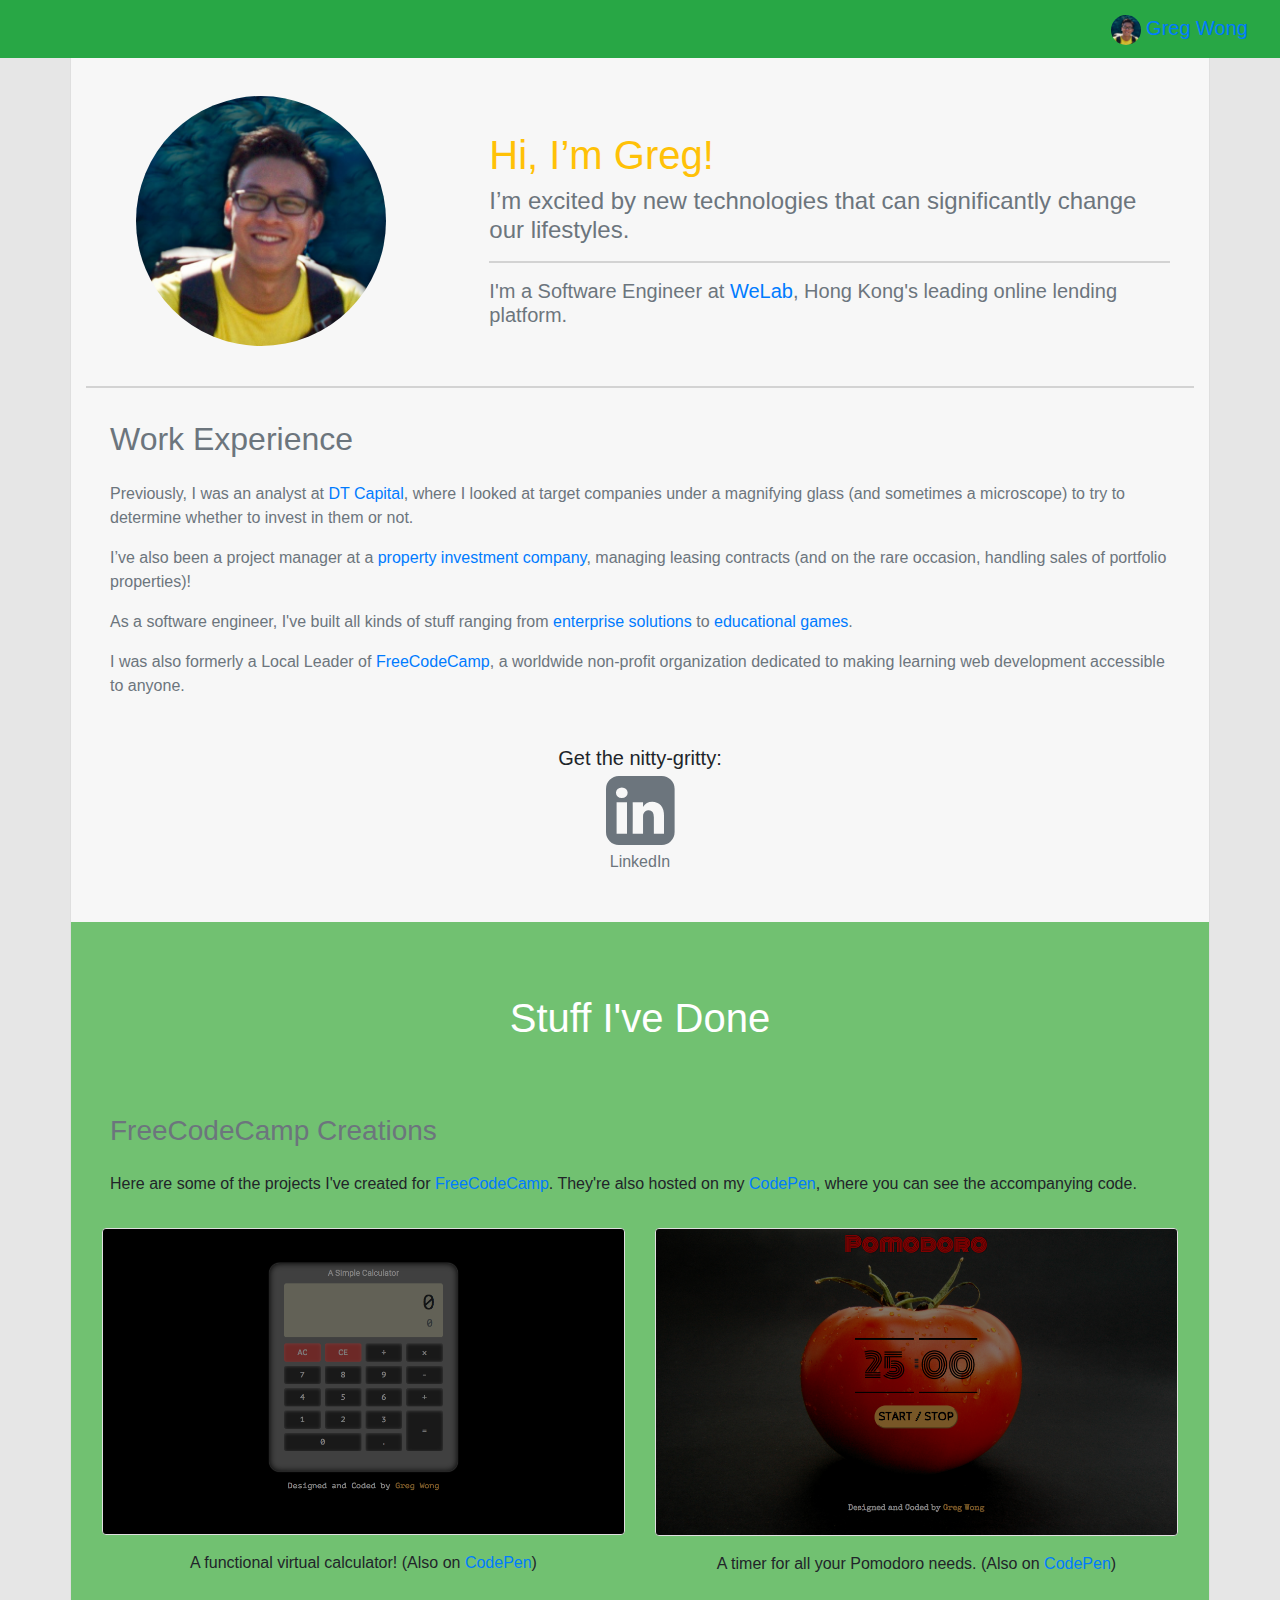
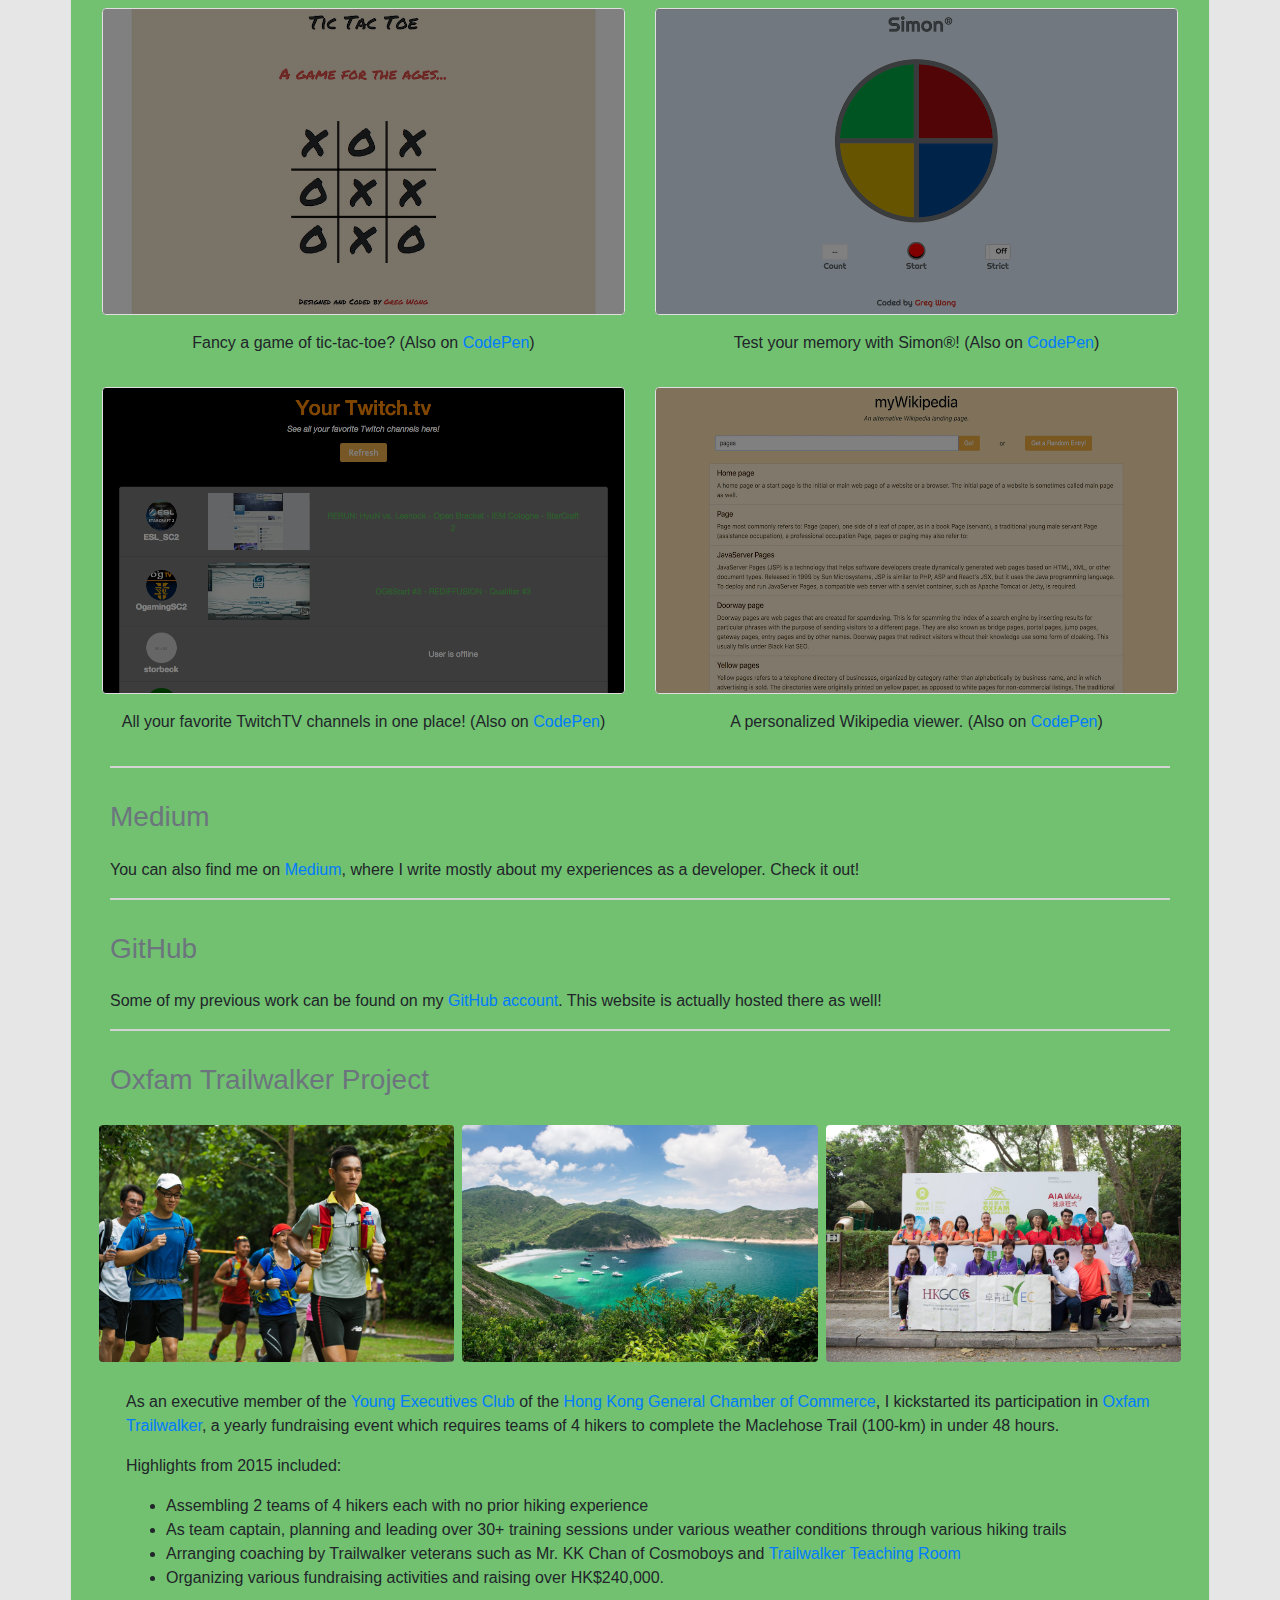
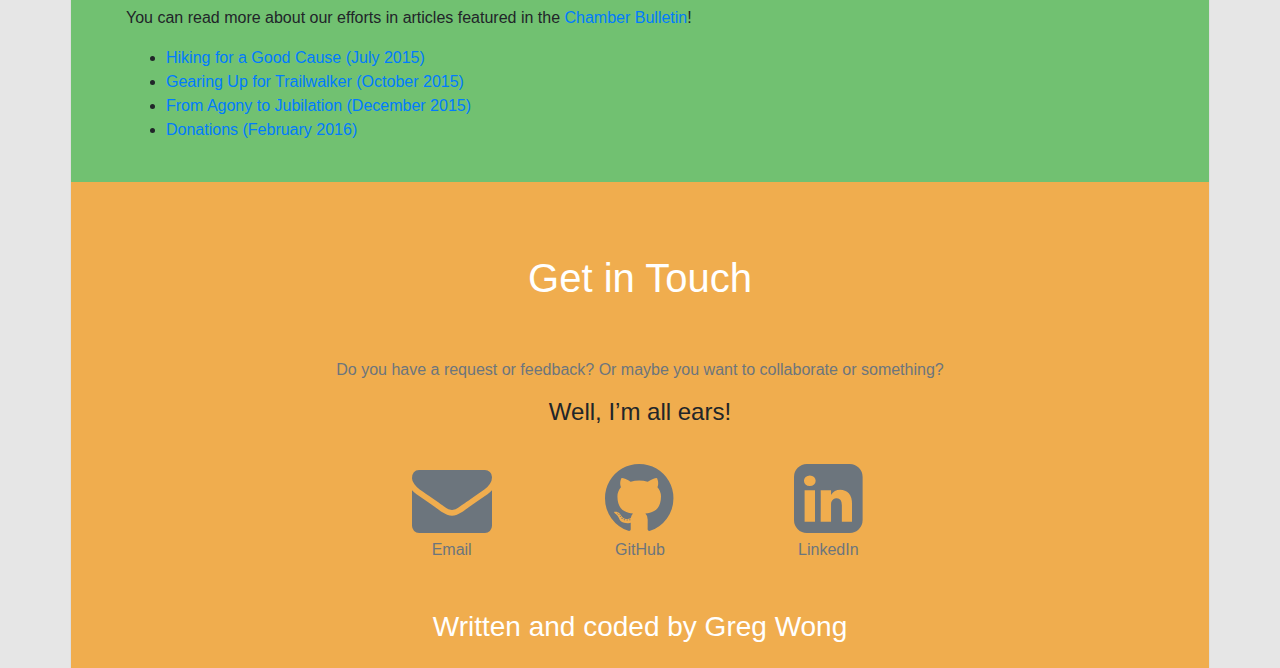
<file: index.html>
<!DOCTYPE html>
<html>
<head>
  <meta charset="utf-8">
  <meta name="viewport" content="width=device-width, initial-scale=1, maximum-scale=1">
  <title>gregwong.me</title>
  <link rel="icon" href="images/greg1.jpg" type="image/gif" sizes="16x16">
  <link rel="stylesheet" href="https://cdnjs.cloudflare.com/ajax/libs/twitter-bootstrap/4.0.0-alpha.6/css/bootstrap.min.css">
  <link rel="stylesheet" href="https://cdnjs.cloudflare.com/ajax/libs/font-awesome/4.7.0/css/font-awesome.min.css">
  <link rel="stylesheet" href="style.css">
  <!-- without defer or async, these are fetched and executed immediately before the browser continues parsing the page -->
  <script type="text/javascript" src="https://cdnjs.cloudflare.com/ajax/libs/jquery/3.1.1/jquery.min.js"> </script>
  <script type="text/javascript" src="https://cdnjs.cloudflare.com/ajax/libs/twitter-bootstrap/4.0.0-alpha.6/js/bootstrap.min.js"> </script>
  <!-- with defer, the script is executed when the page has finished parsing -->
  <script defer type="text/javascript" src="script.js"> </script>
  <script>
  (function(i,s,o,g,r,a,m){i['GoogleAnalyticsObject']=r;i[r]=i[r]||function(){
    (i[r].q=i[r].q||[]).push(arguments)},i[r].l=1*new Date();a=s.createElement(o),
    m=s.getElementsByTagName(o)[0];a.async=1;a.src=g;m.parentNode.insertBefore(a,m)
  })(window,document,'script','https://www.google-analytics.com/analytics.js','ga');

  ga('create', 'UA-99852578-1', 'auto');
  ga('send', 'pageview');

  </script>
</head>

<body data-spy="scroll" data-target="#navs" data-offset="50">
  <nav class="navbar navbar-toggleable-md navbar-inverse bg-success fixed-top">
    <button class="navbar-toggler navbar-toggler-right" type="button" data-toggle="collapse" data-target="#navbarSupportedContent" aria-controls="navbarSupportedContent" aria-expanded="false" aria-label="Toggle navigation">
      <span class="navbar-toggler-icon"></span>
    </button>

    <a class="navbar-brand" href="#">
      <img class="rounded-circle text-center" src="images/greg1.jpg" width="30" height="30" alt="">
      Greg Wong
    </a>
    <div class="collapse navbar-collapse justify-content-end" id="navbarSupportedContent">
      <div id="navs">
        <ul class="nav navbar-nav">
          <li class="nav-item">
            <a class="nav-link" href="https://medium.com/@gregory.lt.wong" target="_blank">Blog</a>
          <li class="nav-item">
            <a class="nav-link" href="#about">About</a>
          </li>
          <li class="nav-item">
            <a class="nav-link" href="#portfolio">Portfolio</a>
          </li>
          <li class="nav-item">
            <a class="nav-link" href="#contact-me">Contact</a>
          </li>
        </ul>
      </div>
    </div>
  </nav>


  <div id="about"></div>
  <div class="container pt-5 about light-side-border">
    <div class="row pt-5 pb-md-4">
      <div class="col-md-6 col-lg-4 my-auto text-center">
        <img class="rounded-circle" width="250" height="250" src="images/greg1.jpg" alt="">
      </div>
      <div class="col-md-6 col-lg-8 my-auto">
        <div class="px-4 pt-4 text-center">
          <h1 class="text-warning text-md-left">
            Hi, I’m Greg!
          </h1>
          <h4 class="text-muted text-md-left">
            I’m excited by new technologies that can significantly change our lifestyles.
          </h4>
          <hr />
          <h5 class="text-muted text-md-left">
            I'm a Software Engineer at <a href="https://www.welab.co/en">WeLab</a>, Hong Kong's leading online lending platform.
          </h5>
        </div>
      </div>
    </div>
    <div class="row pb-2">
      <div class="col-12">
        <hr />
        <div class="px-4 text-muted">
          <h2 class="text-center text-md-left py-3">Work Experience</h2>
          <p>
            Previously, I was an analyst at <a href="http://www.dt-capitalhk.com/" target="_blank">DT Capital</a>, where I looked at target companies under a magnifying glass (and sometimes a microscope) to try to determine whether to invest in them or not.
          </p>
          <p>
            I’ve also been a project manager at a <a href="http://www.larryproperties.com.hk/" target="_blank">property investment company</a>, managing leasing contracts (and on the rare occasion, handling sales of portfolio properties)!
          </p>
          <p>
            As a software engineer, I've built all kinds of stuff ranging from <a href="http://www.boardvantage.com/" target="_blank">enterprise solutions</a>
            to <a href="http://www.wizdygames.com/" target="_blank">educational games</a>.
          </p>
          <p>
            I was also formerly a Local Leader of <a href="https://www.freecodecamp.com/">FreeCodeCamp</a>, a worldwide non-profit organization dedicated to making learning web development accessible to anyone.
          </p>
        </div>
      </div>
    </div>
    <div class="row">
      <div class="col-12 pt-4 pb-5">
        <h5 class="text-center my-auto">
          Get the nitty-gritty:
        </h5>
        <a class="text-muted" href="https://www.linkedin.com/in/gregorylwong/" target="_blank">
          <div class="text-center">
            <i class="fa fa-linkedin-square fa-5x"></i>
            <div class="">
              LinkedIn
            </div>
          </div>
        </a>
      </div>
    </div>
  </div>
</div>
</div>

<div id="portfolio"></div>
<div class="container pt-5 portfolio light-side-border">
  <div class="row justify-content-center py-4">
    <div class="col-6 text-center">
      <h1 class="text-white">Stuff I've Done</h1>
    </div>
  </div>

  <div class="row bg-faded">
    <div class="col-12">
      <div class="px-4 pt-4">
        <h3 class="text-muted text-center text-md-left py-3">FreeCodeCamp Creations</h3>
        <p>
          Here are some of the projects I've created for <a href="https://www.freecodecamp.com/gregorywong">FreeCodeCamp</a>. They're also hosted on my <a href="https://codepen.io/gregorywong/" target="_blank">CodePen</a>, where you can see the accompanying code.
        </p>
      </div>
    </div>
  </div>

  <div class="row bg-faded px-3">

    <div class="col-12 col-lg-6 pt-3 text-center">
      <a href="http://sandbox.gregwong.me/freeCodeCamp/calculator/calculator.html">
        <div class="img-link-container light-border rounded">
          <img class="img-fluid img-link" src="images/calculator.png" alt="">
        </div>
      </a>
      <p class="pt-3">A functional virtual calculator! (Also on <a href="https://codepen.io/gregorywong/pen/KqqmMa/">CodePen</a>)</p>
    </div>

    <div class="col-12 col-lg-6 pt-3 text-center">
      <a href="http://sandbox.gregwong.me/freeCodeCamp/pomodoro/pomodoro.html">
        <div class="img-link-container light-border rounded">
          <img class="img-fluid img-link" src="images/pomodoro.png" alt="">
        </div>
      </a>
      <p class="pt-3">A timer for all your Pomodoro needs. (Also on <a href="https://codepen.io/gregorywong/pen/gRxEKg/">CodePen</a>)</p>
    </div>

    <div class="col-12 col-lg-6 pt-3 text-center">
      <a href="http://sandbox.gregwong.me/freeCodeCamp/tictactoe/tictactoe.html">
        <div class="img-link-container light-border rounded">
          <img class="img-fluid img-link" src="images/tictactoe.png" alt="">
        </div>
      </a>
      <p class="pt-3">Fancy a game of tic-tac-toe? (Also on <a href="https://codepen.io/gregorywong/pen/zzpbMW/">CodePen</a>)</p>
    </div>

    <div class="col-12 col-lg-6 pt-3 text-center">
      <a href="http://sandbox.gregwong.me/freeCodeCamp/simon/simon.html">
        <div class="img-link-container light-border rounded">
          <img class="img-fluid img-link" src="images/simon.png" alt="">
        </div>
      </a>
      <p class="pt-3">Test your memory with Simon®! (Also on <a href="https://codepen.io/gregorywong/pen/awKEop/">CodePen</a>)</p>
    </div>

    <div class="col-12 col-lg-6 pt-3 text-center">
      <a href="http://sandbox.gregwong.me/freeCodeCamp/twitchtv/twitchtv.html">
        <div class="img-link-container light-border rounded">
          <img class="img-fluid img-link" src="images/twitchtv.png" alt="">
        </div>
      </a>
      <p class="pt-3">All your favorite TwitchTV channels in one place! (Also on <a href="https://codepen.io/gregorywong/pen/XgKxVj/">CodePen</a>)</p>
    </div>

    <div class="col-12 col-lg-6 pt-3 text-center">
      <a href="http://sandbox.gregwong.me/freeCodeCamp/mywikipedia/mywikipedia.html">
        <div class="img-link-container light-border rounded">
          <img class="img-fluid img-link" src="images/mywikipedia.png" alt="">
        </div>
      </a>
      <p class="pt-3">A personalized Wikipedia viewer. (Also on <a href="https://codepen.io/gregorywong/pen/JJXqxL/">CodePen</a>)</p>
    </div>

  </div>

  <div class="row bg-faded">
    <div class="col-12">
      <div class="px-4">
        <hr>
        <h3 class="text-muted text-center text-md-left py-3">Medium</h3>
        <p>
          You can also find me on <a href="https://medium.com/@gregory.lt.wong" target="_blank">Medium</a>, where I write mostly about my experiences as a developer. Check it out!
        </p>
        <hr>
        <h3 class="text-muted text-center text-md-left py-3">GitHub</h3>
        <p>
          Some of my previous work can be found on my <a href="https://github.com/gregorywong" target="_blank">GitHub account</a>. This website is actually hosted there as well!
        </p>
        <hr>
        <h3 class="text-muted text-center text-md-left py-3">Oxfam Trailwalker Project</h3>
      </div>
    </div>
  </div>
  <div class="row px-4 bg-faded">
    <div class="hidden-sm-down col-md-4 px-1 py-1 text-center">
      <img class="img-fluid rounded" src="images/trailwalker1.jpg" alt="">
    </div>
    <div class="hidden-sm-down col-md-4 px-1 py-1 text-center">
      <img class="img-fluid rounded" src="images/trailwalker2.jpg" alt="">
    </div>
    <div class="col-12 col-md-4 px-1 py-1 text-center">
      <img class="img-fluid rounded" src="images/trailwalker3.jpg" alt="">
    </div>
  </div>
  <div class="row px-3 bg-faded">
    <div class="col-12 bg-faded">
      <div class="p-4">
        <p>
          As an executive member of the
          <a href="https://www.chamber.org.hk/en/committees/committee_detail.aspx?cid=26" target="_blank">Young Executives Club</a> of the <a href="https://www.chamber.org.hk/en/index.aspx" target="_blank">Hong Kong General Chamber of Commerce</a>, I kickstarted its participation in <a href="http://www.oxfamtrailwalker.org.hk/" target="_blank">Oxfam Trailwalker</a>, a yearly fundraising event which requires teams of 4 hikers to complete the Maclehose Trail (100-km) in under 48 hours.
        </p>
        <p>
          Highlights from 2015 included:

          <ul>
            <li>
              Assembling 2 teams of 4 hikers each with no prior hiking experience
            </li>
            <li>
              As team captain, planning and leading over 30+ training sessions under various weather conditions through various hiking trails
            </li>
            <li>
              Arranging coaching by Trailwalker veterans such as Mr. KK Chan of Cosmoboys and <a href="http://trailwalkerteachingroom.hk/" target="_blank">Trailwalker Teaching Room</a>
            </li>
            <li>
              Organizing various fundraising activities and raising over HK$240,000.
            </li>
          </ul>
        </p>
        <p>
          You can read more about our efforts in articles featured in the <a href="https://www.chamber.org.hk/en/information/the-bulletin.aspx" target="_blank">Chamber Bulletin</a>!

          <ul>
            <li>
              <a href="articles/1 hiking for a good cause.pdf">
                Hiking for a Good Cause (July 2015)
              </a>
            </li>
            <li>
              <a href="articles/2 gearing up for trailwalker.pdf">
                Gearing Up for Trailwalker (October 2015)
              </a>
            </li>
            <li>
              <a href="articles/3 from agony to jubilation.pdf">
                From Agony to Jubilation (December 2015)
              </a>
            </li>
            <li>
              <a href="articles/4 donations.pdf">
                Donations (February 2016)
              </a>
            </li>
          </ul>
        </p>
      </div>
    </div>
  </div>
</div>

<div id="contact-me"></div>
<div class="container pt-5 contact-me light-side-border">
  <div class="row justify-content-center py-4">
    <div class="col-6 text-center">
      <h1 class="text-white">Get in Touch</h1>
    </div>
  </div>
  <div class="bg-faded mx-1 rounded">
    <div class="row justify-content-center pt-4">
      <div class="col-8 text-center">
        <p class="text-muted">
          Do you have a request or feedback? Or maybe you want to collaborate or something?
        </p>
        <h4>
          Well, I’m all ears!
        </h4>
      </div>
    </div>
    <div class="row justify-content-center py-4">
      <div class="col-3 col-md-2 text-center px-0">
        <a class="text-muted" href="mailto:Gregory.LT.Wong@gmail.com">
          <i class="fa fa-envelope fa-5x"></i>
          <div class="">
            Email
          </div>
        </a>
      </div>
      <div class="col-3 col-md-2 text-center px-0">
        <a class="text-muted" href="https://github.com/gregorywong" target="_blank">
          <i class="fa fa-github fa-5x"></i>
          <div class="">
            GitHub
          </div>
        </a>
      </div>
      <div class="col-3 col-md-2 text-center px-0">
        <a class="text-muted" href="https://www.linkedin.com/in/gregorylwong/" target="_blank">
          <i class="fa fa-linkedin-square fa-5x"></i>
          <div class="">
            LinkedIn
          </div>
        </a>
      </div>
    </div>
  </div>
</div>
<div class="container py-4 footer light-side-border">
  <div class="row justify-content-center">
    <div class="col-12 text-center">
      <h3 class="text-white my-auto">Written and coded by Greg Wong</h3>
    </div>
  </div>
</div>
</body>

</html>
</file>
<file: style.css>
body {
  background-color: #e6e6e6;
  position: relative;
}

hr {
  border: 1px solid lightgray;
}

.light-border {
  background-color: #fff;
  border: 1px solid rgb(223,223,223);
}

.light-side-border {
  background-color: #fff;
  border-style: solid;
  border-width: 0px 1px;
  border-color: rgb(223,223,223);
}

.about {
  background-color: rgb(247, 247, 247);
}

.portfolio {
  background-color: #71C171;
}

.img-link-container {
  overflow: hidden;
  background-color: black;
}

.img-link {
  opacity: 0.5;
  transition: all 0.5s ease-in-out;
}

.img-link:hover {
  opacity: 1;
  -webkit-transform: scale(1.05); /* Safari and Chrome */
  -moz-transform: scale(1.05); /* Firefox */
  -ms-transform: scale(1.05); /* IE 9 */
  -o-transform: scale(1.05); /* Opera */
  transform: scale(1.05);
}

.contact-me, .footer {
  background-color: #f0ad4e;
}
</file>
